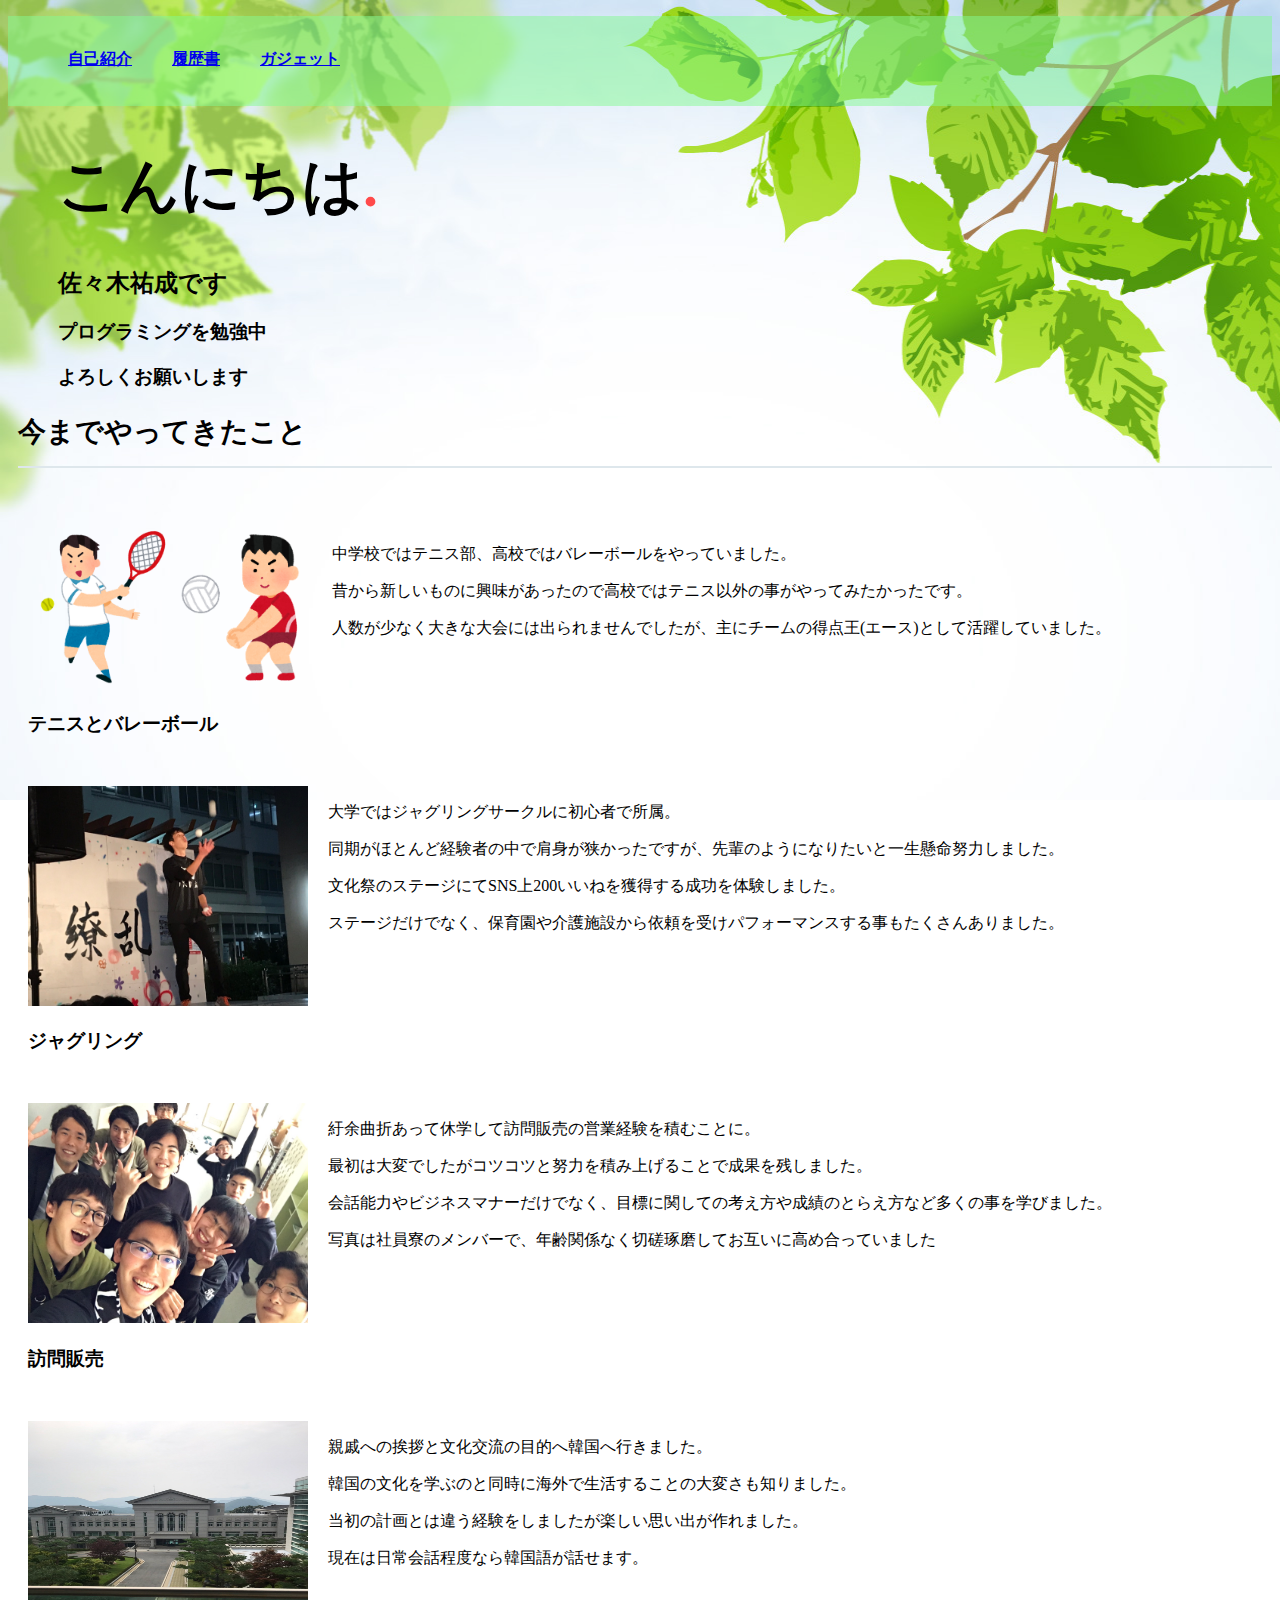
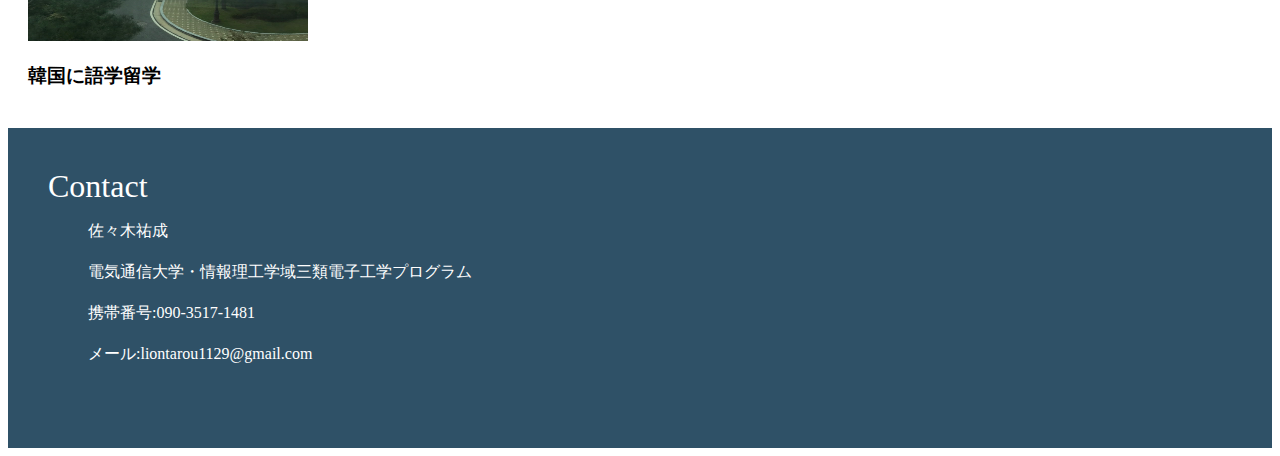
<file: index.html>
<!DOCTYPE html>
<html lang="ja">
  <head>
    <meta charset="utf-8">
    <title>自己紹介</title>
    <link rel="stylesheet" href="stylesheet.css">
  </head>
  <body>
    <div class="header">
      <div class="header-list">
        <ul>
          <li><a href="index.html">自己紹介</a></li>
          <li><a href="履歴書.html">履歴書</a></li>
          <li><a href="ガジェット.html">ガジェット</a></li>
        </ul>
      </div>
    </div>
    
    <div class="main">
      <div class="introduce">
        <h1>こんにちは<span>.</span></h1>
        <h2>佐々木祐成です</h2>
        <h3>プログラミングを勉強中</h3>
        <h3>よろしくお願いします</h3>
      </div>
    </div>
    
    <div class="contents">
      <h2 class="section-title">今までやってきたこと</h2>
      
      <div class="flex">
        <div class="contents-item">
          <img src="sports_tennis.png" width="140" height="160">
          <img src="sports_volleyball_man_recieve.png" width="140" height="160">
          <h3>テニスとバレーボール</h3> 
        </div>
        <div class="contents-text">
          <p>中学校ではテニス部、高校ではバレーボールをやっていました。</p>
          <p>昔から新しいものに興味があったので高校ではテニス以外の事がやってみたかったです。</p>
          <p>人数が少なく大きな大会には出られませんでしたが、主にチームの得点王(エース)として活躍していました。</p>
        </div>
      </div>

      <div class="flex">
        <div class="contents-item">
          <img src="S__37101572.jpg" width="280" height="220">
          <h3>ジャグリング</h3>  
        </div>
        <div class="contents-text">
          <p>大学ではジャグリングサークルに初心者で所属。</p>
          <p>同期がほとんど経験者の中で肩身が狭かったですが、先輩のようになりたいと一生懸命努力しました。</p>
          <p>文化祭のステージにてSNS上200いいねを獲得する成功を体験しました。</p>
          <p>ステージだけでなく、保育園や介護施設から依頼を受けパフォーマンスする事もたくさんありました。</p>
        </div>
      </div>
      
      <div class="flex">
        <div class="contents-item">
          <img src="S__37101571.jpg" width="280" height="220">
          <h3>訪問販売</h3>  
        </div>
        <div class="contents-text">
          <p>紆余曲折あって休学して訪問販売の営業経験を積むことに。</p>
          <p>最初は大変でしたがコツコツと努力を積み上げることで成果を残しました。</p>
          <p>会話能力やビジネスマナーだけでなく、目標に関しての考え方や成績のとらえ方など多くの事を学びました。 </p>
          <p>写真は社員寮のメンバーで、年齢関係なく切磋琢磨してお互いに高め合っていました</p>
        </div>
      </div>

      <div class="flex">
        <div class="contents-item">
          <img src="S__38207495.jpg" width="280" height="220">
          <h3>韓国に語学留学</h3>  
        </div>
        <div class="contents-text">
          <p>親戚への挨拶と文化交流の目的へ韓国へ行きました。</p>
          <p>韓国の文化を学ぶのと同時に海外で生活することの大変さも知りました。</p>
          <p>当初の計画とは違う経験をしましたが楽しい思い出が作れました。</p>
          <p>現在は日常会話程度なら韓国語が話せます。</p>
        </div>
      </div>

      <div class="footer">
        <div class="footer-logo">Contact</div>
        <div class="footer-list">
          <ul>
            <li>佐々木祐成</li>
            <li>電気通信大学・情報理工学域三類電子工学プログラム</li>
            <li>携帯番号:090-3517-1481</li>
            <li>メール:liontarou1129@gmail.com</li>
          </ul>
        </div>
      </div>
    </div>
    
  </body>
</html>
</file>
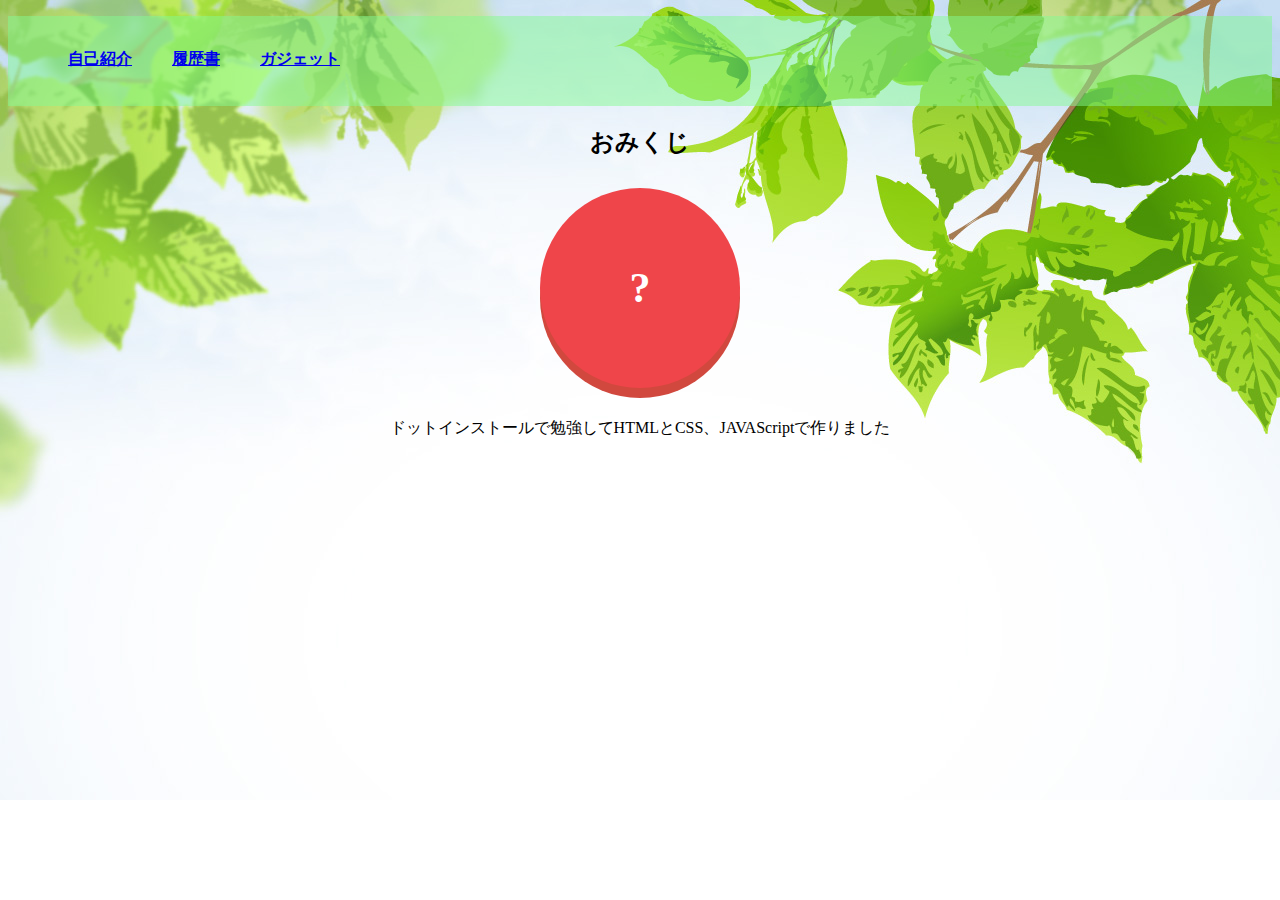
<file: ガジェット.html>
<!DOCTYPE html>
<html lang="ja">
  <head>
    <meta charset="utf-8">
    <title>おみくじ</title>
    <link rel="stylesheet" href="stylesheetガジェット.css">
  </head>

  <body>
    <div class="header">
      <div class="header-list">
        <ul>
          <li><a href="自己紹介.html">自己紹介</a></li>
          <li><a href="履歴書.html">履歴書</a></li>
          <li><a href="ガジェット.html">ガジェット</a></li>
        </ul>
      </div>
    </div>
    <div class="main">
      <h2 style="text-align:center">おみくじ</h2>
      <div id="btn">?</div>
      <script src ="main.js"></script>
      <p style="text-align:center">ドットインストールで勉強してHTMLとCSS、JAVAScriptで作りました</p>
    </div>  
  </body>

</html>
</file>
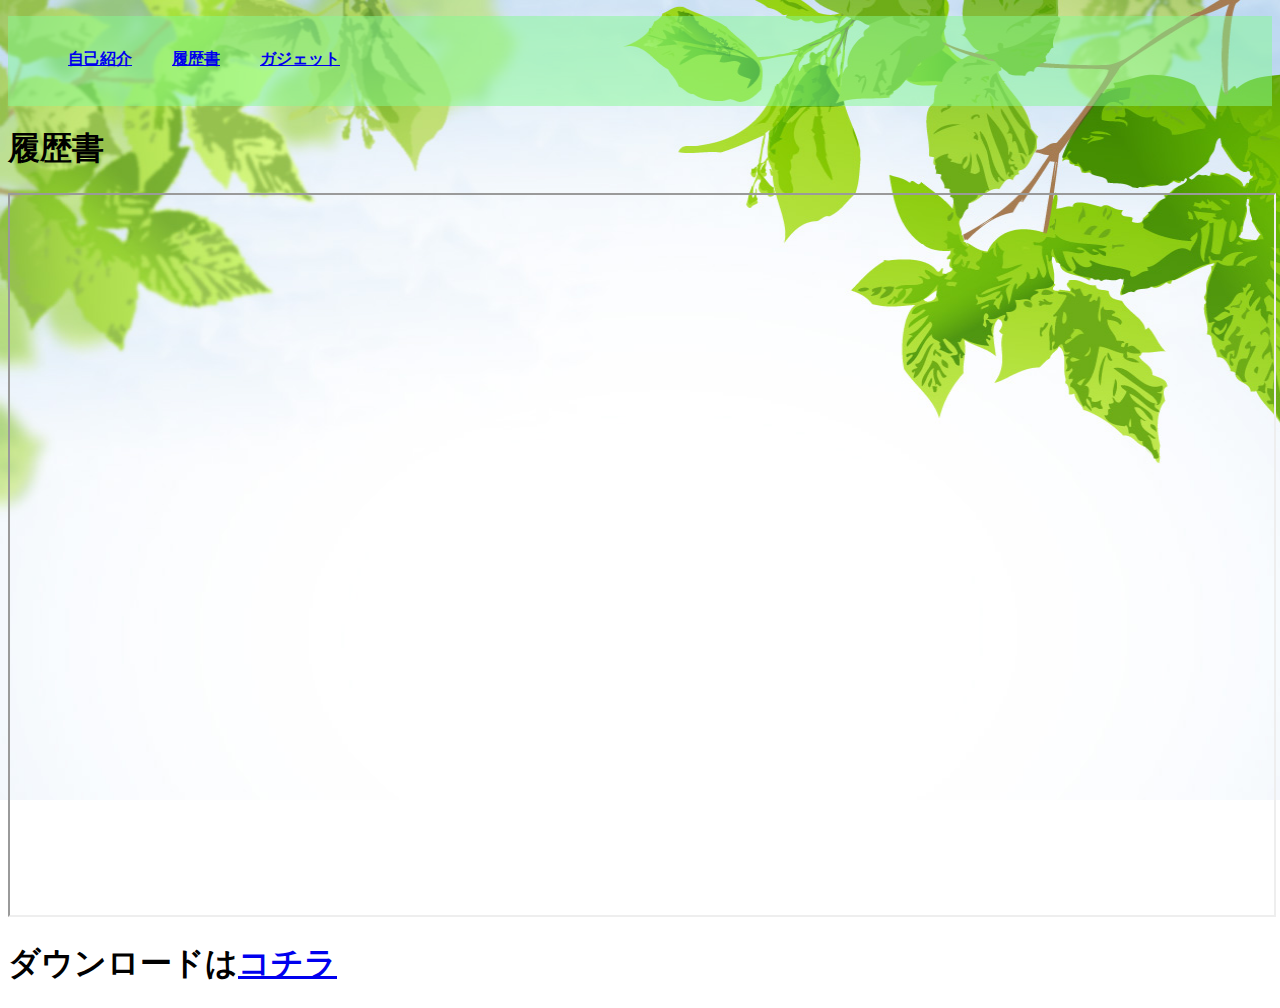
<file: 履歴書.html>
<!DOCTYPE html>
<html lang="ja">
  <head>
    <meta charset="utf-8">
    <title>履歴書</title>
    <link rel="stylesheet" href="stylesheet履歴書.css">
  </head>
  <body>
    <div class="header">
      <div class="header-list">
        <ul>
          <li><a href="index.html">自己紹介</a></li>
          <li><a href="履歴書.html">履歴書</a></li>
          <li><a href="ガジェット.html">ガジェット</a></li>
        </ul>
      </div>
    </div>
    <div class="main">
      <h1>履歴書</h1>
      <iframe src="履歴書.pdf" width="100%" height="100%"></iframe>
      <h1>ダウンロードは<span><a href="履歴書.pdf" download="佐々木祐成履歴書.pdf">コチラ</a></span></h1>
      </div>

    </div>
  </body>
</html>
</file>
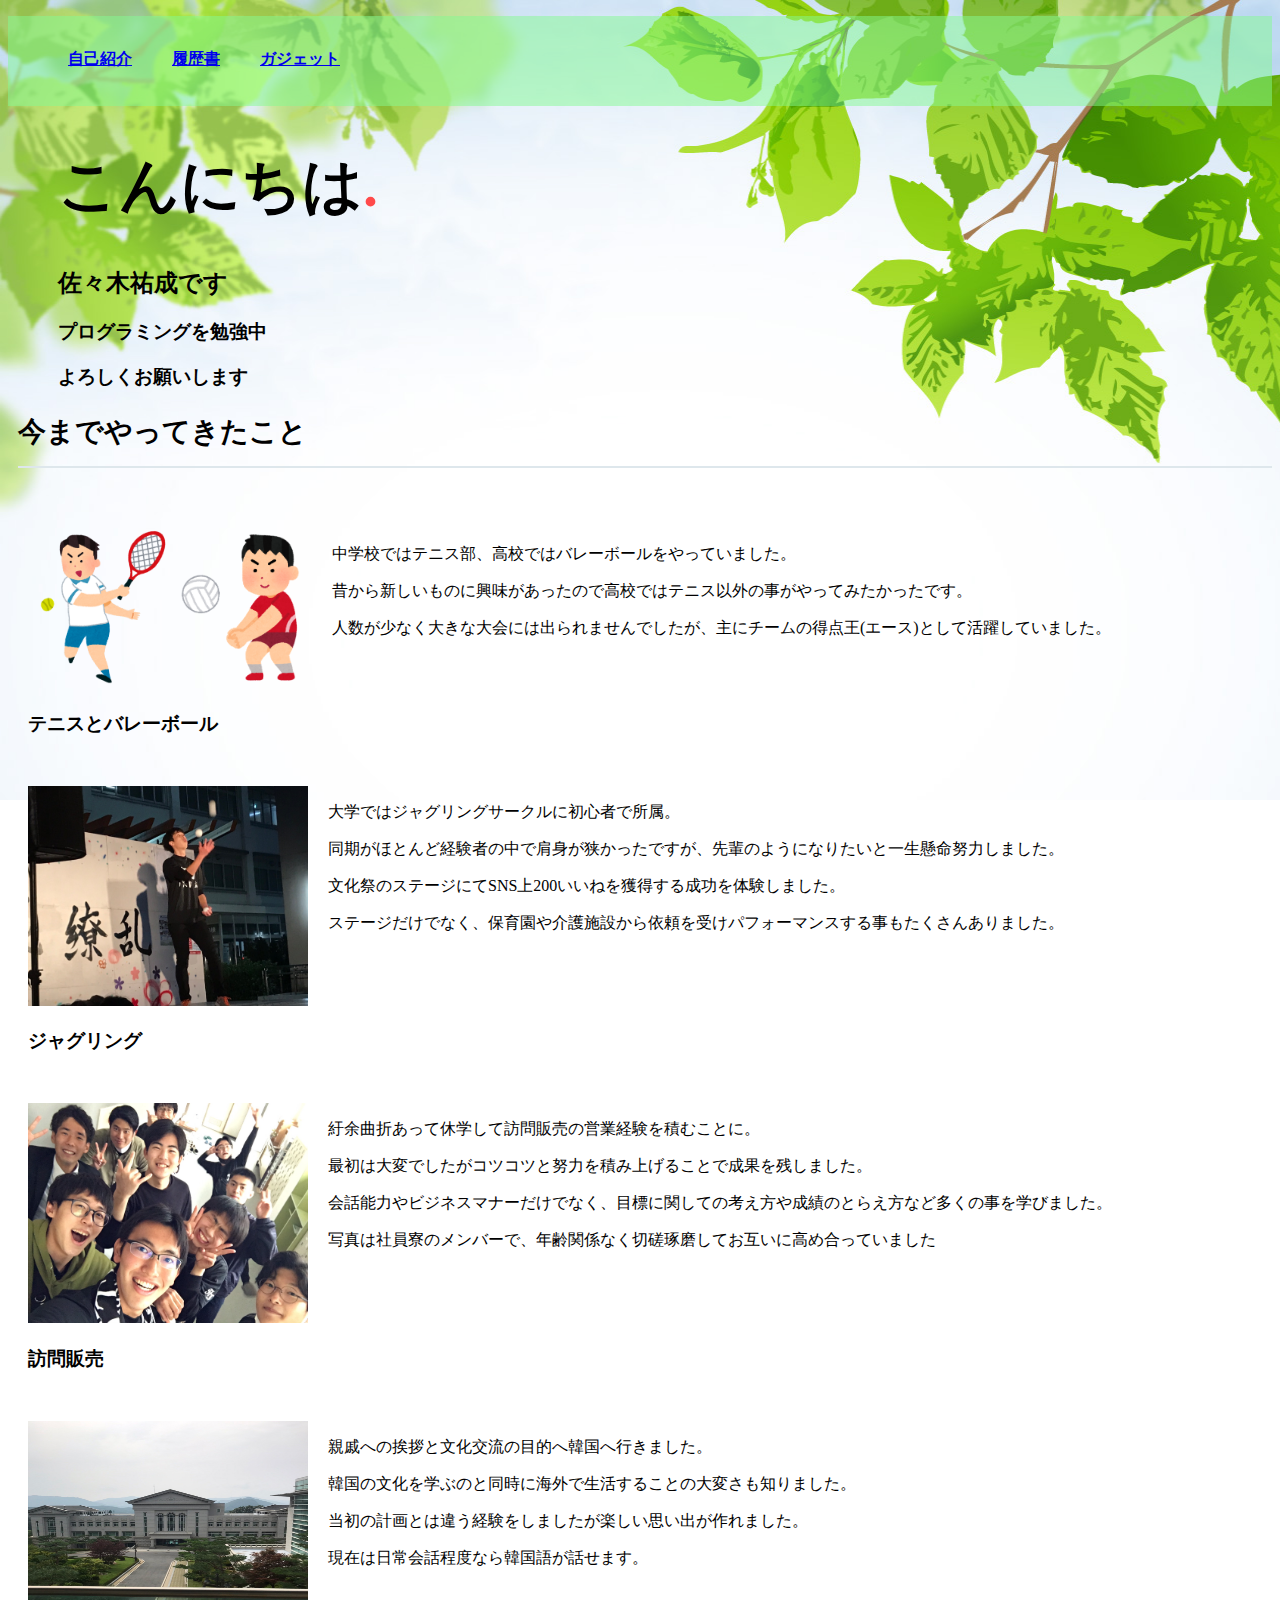
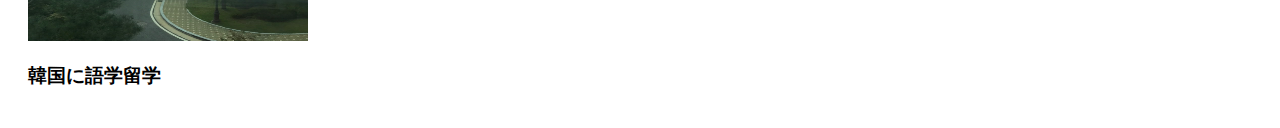
<file: 自己紹介.html>
<!DOCTYPE html>
<html lang="ja">
  <head>
    <meta charset="utf-8">
    <title>自己紹介</title>
    <link rel="stylesheet" href="stylesheet.css">
  </head>
  <body>
    <div class="header">
      <div class="header-list">
        <ul>
          <li><a href="自己紹介.html">自己紹介</a></li>
          <li><a href="履歴書.html">履歴書</a></li>
          <li><a href="ガジェット.html">ガジェット</a></li>
        </ul>
      </div>
    </div>
    <div class="main">
      <div class="introduce">
        <h1>こんにちは<span>.</span></h1>
        <h2>佐々木祐成です</h2>
        <h3>プログラミングを勉強中</h3>
        <h3>よろしくお願いします</h3>
      </div>
    </div>
    <div class="contents">
      <h2 class="section-title">今までやってきたこと</h2>
      <div class="flex">
        <div class="contents-item">
          <img src="sports_tennis.png" width="140" height="160">
          <img src="sports_volleyball_man_recieve.png" width="140" height="160">
          <h3>テニスとバレーボール</h3> 
        </div>
        <div class="contents-text">
          <p>中学校ではテニス部、高校ではバレーボールをやっていました。</p>
          <p>昔から新しいものに興味があったので高校ではテニス以外の事がやってみたかったです。</p>
          <p>人数が少なく大きな大会には出られませんでしたが、主にチームの得点王(エース)として活躍していました。</p>
        </div>
      </div>

      <div class="flex">
        <div class="contents-item">
          <img src="S__37101572.jpg" width="280" height="220">
          <h3>ジャグリング</h3>  
        </div>
        <div class="contents-text">
          <p>大学ではジャグリングサークルに初心者で所属。</p>
          <p>同期がほとんど経験者の中で肩身が狭かったですが、先輩のようになりたいと一生懸命努力しました。</p>
          <p>文化祭のステージにてSNS上200いいねを獲得する成功を体験しました。</p>
          <p>ステージだけでなく、保育園や介護施設から依頼を受けパフォーマンスする事もたくさんありました。</p>
        </div>
      </div>


      <div class="flex">
        <div class="contents-item">
          <img src="S__37101571.jpg" width="280" height="220">
          <h3>訪問販売</h3>  
        </div>
        <div class="contents-text">
          <p>紆余曲折あって休学して訪問販売の営業経験を積むことに。</p>
          <p>最初は大変でしたがコツコツと努力を積み上げることで成果を残しました。</p>
          <p>会話能力やビジネスマナーだけでなく、目標に関しての考え方や成績のとらえ方など多くの事を学びました。 </p>
          <p>写真は社員寮のメンバーで、年齢関係なく切磋琢磨してお互いに高め合っていました</p>
        </div>
      </div>

      <div class="flex">
        <div class="contents-item">
          <img src="S__38207495.jpg" width="280" height="220">
          <h3>韓国に語学留学</h3>  
        </div>
        <div class="contents-text">
          <p>親戚への挨拶と文化交流の目的へ韓国へ行きました。</p>
          <p>韓国の文化を学ぶのと同時に海外で生活することの大変さも知りました。</p>
          <p>当初の計画とは違う経験をしましたが楽しい思い出が作れました。</p>
          <p>現在は日常会話程度なら韓国語が話せます。</p>
        </div>
      </div>

    </div>
  </body>
</html>
</file>
<file: stylesheet.css>
body{
  font-family: "Avenir Next";
  background-image: url(28014.jpg);
  background-repeat: no-repeat;
  background-size: 1320px 800px;
}

li{
  list-style: none;
}

.header{
  background-color: rgba(132, 249, 146, 0.50);
  font-weight: bold;
  color: #fff;
  height: 90px; 
}

.header-list li {
  float: left;
  padding: 33px 20px;
}

.main {
  padding: 0px 50px;
}

.introduce h1{
  font-size:60px;
}

.introduce span{
  color: #ff4a4a;
}

.picture{
float:left;
width:10px;
height:10px;
}

.section-title {
  border-bottom: 2px solid #dee7ec;
  font-size: 28px;
  padding-bottom: 15px;
  margin-bottom: 50px;
  margin-left: 10px;
}
.flex{
  display: flex;
  margin: 10px;
  justify-content:flex-start;
}
.contents-item{
  margin:10px;
}
.contents-text{
  margin:10px;
}

.footer{
  background-color: #2f5167;
  color: #fff;
  height: 240px;
  padding: 40px;
}

.footer-logo{
  font-size: 32px;
}

.footer-list li{
  padding-bottom: 20px;
}
</file>
<file: stylesheetガジェット.css>
body {
  font-family: "Avenir Next";
  background-image: url(28014.jpg);
  background-repeat: no-repeat;
}

li{
  list-style: none;
}

.header{
  background-color: rgba(132, 249, 146, 0.50);
  font-weight: bold;
  color: #fff;
  height: 90px; ;
}

.header-list li {
  float: left;
  padding: 33px 20px;
}

#btn{
  width: 200px;
  height: 200px;
  background: #ef454a;
  border-radius: 50%;
  margin: 30px auto;
  text-align: center;
  line-height: 200px;
  color: #fff;
  font-weight: bold;
  font-size: 42px;
  cursor: pointer;
  box-shadow: 0 10px 0 #d1483e;
  user-select: none;
}

#btn:hover{
  opacity: 0.9;
}

#btn:active {
  box-shadow: 0 5px 0 #d1483e;
  margin-top: 35px
}
</file>
<file: stylesheet履歴書.css>
iframe[src$="履歴書.pdf"]{
  width:100%;
  height:80vh;
}

body {
  font-family: "Avenir Next";
  background-image: url(28014.jpg);
  background-repeat: no-repeat;
  background-size: 1320px 800px;
}

li{
  list-style: none;
}

.header{
  background-color: rgba(132, 249, 146, 0.50);
  font-weight: bold;
  color: #fff;
  height: 90px; 
}

.header-list li {
  float: left;
  padding: 33px 20px;
}
</file>
